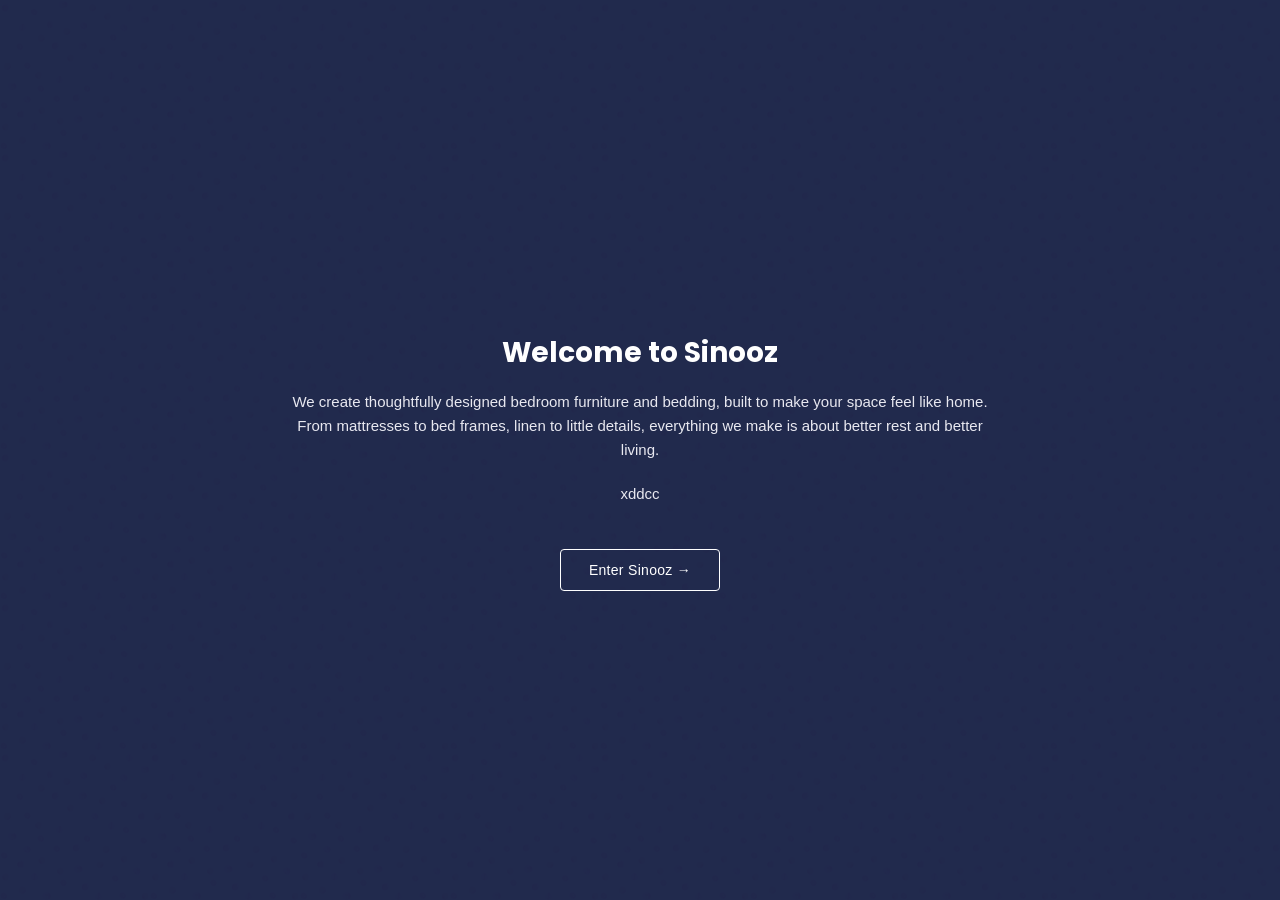
<file: index.html>
<!DOCTYPE html>
<html lang="en">

<head>
    <meta charset="UTF-8">
    <meta name="viewport" content="width=device-width, initial-scale=1.0">

    <title>Sinooz</title>

    <link rel="preconnect" href="https://fonts.googleapis.com">
    <link rel="preconnect" href="https://fonts.gstatic.com" crossorigin>
    <link href="https://fonts.googleapis.com/css2?family=Poppins:wght@800&display=swap" rel="stylesheet">

    <link rel="stylesheet" href="style.css">
</head>

<body class="intro-page">

    <main>
        <section class="intro-hero">
            <div class="intro" id="intro-content">
                <h2>Welcome to Sinooz</h2>
                <p>We create thoughtfully designed bedroom furniture and bedding, built to make your space feel like home. From mattresses to bed frames, linen to little details, everything we make is about better rest and better living.</p>
                <p class="intro-tag">xddcc</p>
                <a href="home.html" class="intro-enter-link">Enter Sinooz &#8594;</a>
            </div>
        </section>
    </main>

</body>

</html>
</file>
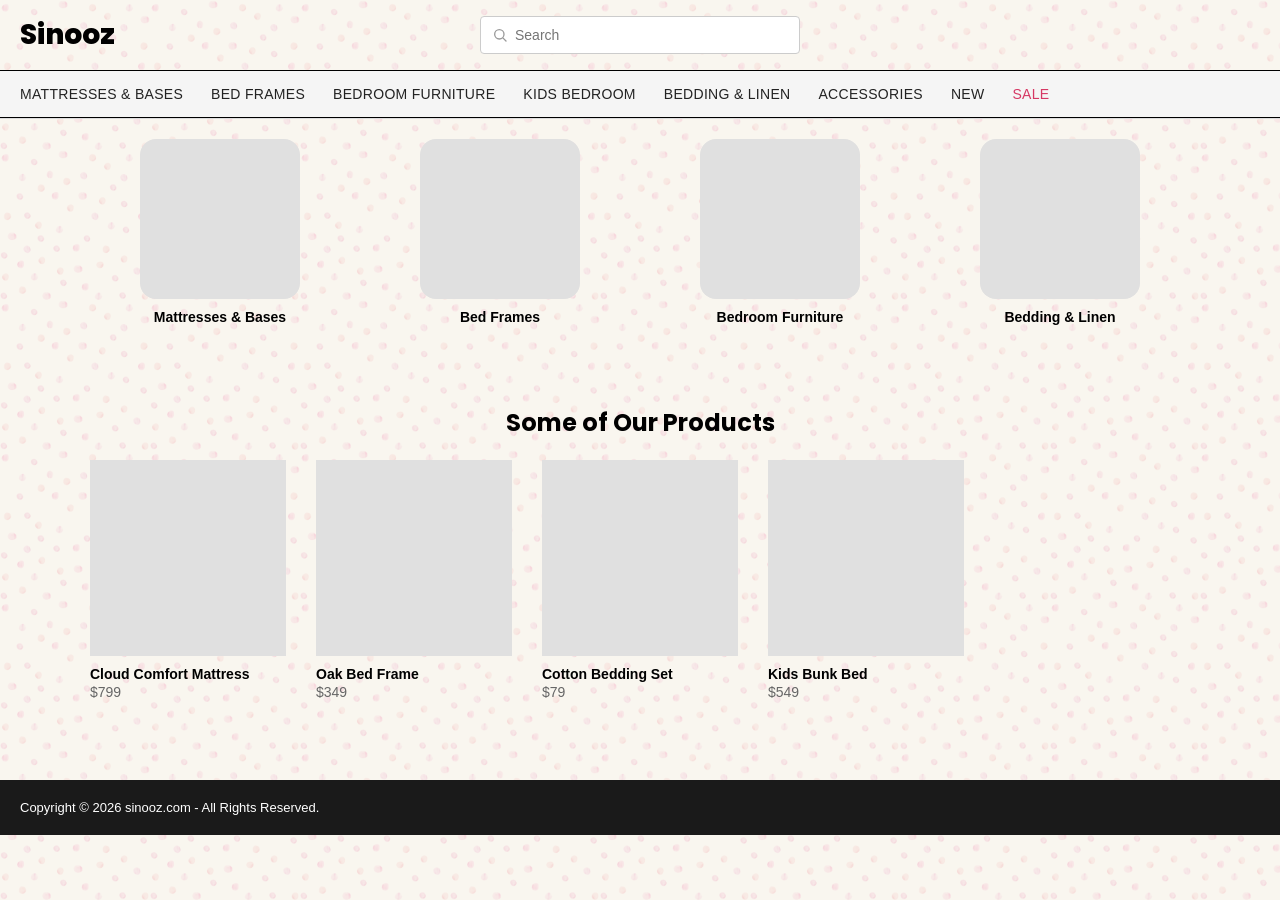
<file: home.html>
<!DOCTYPE html>
<html lang="en">

<head>
    <meta charset="UTF-8">
    <meta name="viewport" content="width=device-width, initial-scale=1.0">

    <title>Sinooz - Home</title>

    <link rel="preconnect" href="https://fonts.googleapis.com">
    <link rel="preconnect" href="https://fonts.gstatic.com" crossorigin>
    <link href="https://fonts.googleapis.com/css2?family=Poppins:wght@800&display=swap" rel="stylesheet">

    <link rel="stylesheet" href="style.css">
</head>

<body>

    <div id="header"></div>

    <main>
        <section class="category-grid">
            <a href="search.html?category=Mattresses%20%26%20Bases" class="category-card">
                <div class="category-image"></div>
                <p class="category-name">Mattresses & Bases</p>
            </a>
            <a href="search.html?category=Bed%20Frames" class="category-card">
                <div class="category-image"></div>
                <p class="category-name">Bed Frames</p>
            </a>
            <a href="search.html?category=Bedroom%20Furniture" class="category-card">
                <div class="category-image"></div>
                <p class="category-name">Bedroom Furniture</p>
            </a>
            <a href="search.html?category=Bedding%20%26%20Linen" class="category-card">
                <div class="category-image"></div>
                <p class="category-name">Bedding & Linen</p>
            </a>
        </section>

        <section class="featured-products">
            <h2 class="featured-heading">Some of Our Products</h2>
            <div class="featured-grid" id="featured-grid"></div>
        </section>
    </main>

    <div id="footer"></div>

    <script src="products-data.js"></script>
    <script src="header.js"></script>
    <script src="footer.js"></script>
    <script src="home.js"></script>

</body>

</html>
</file>
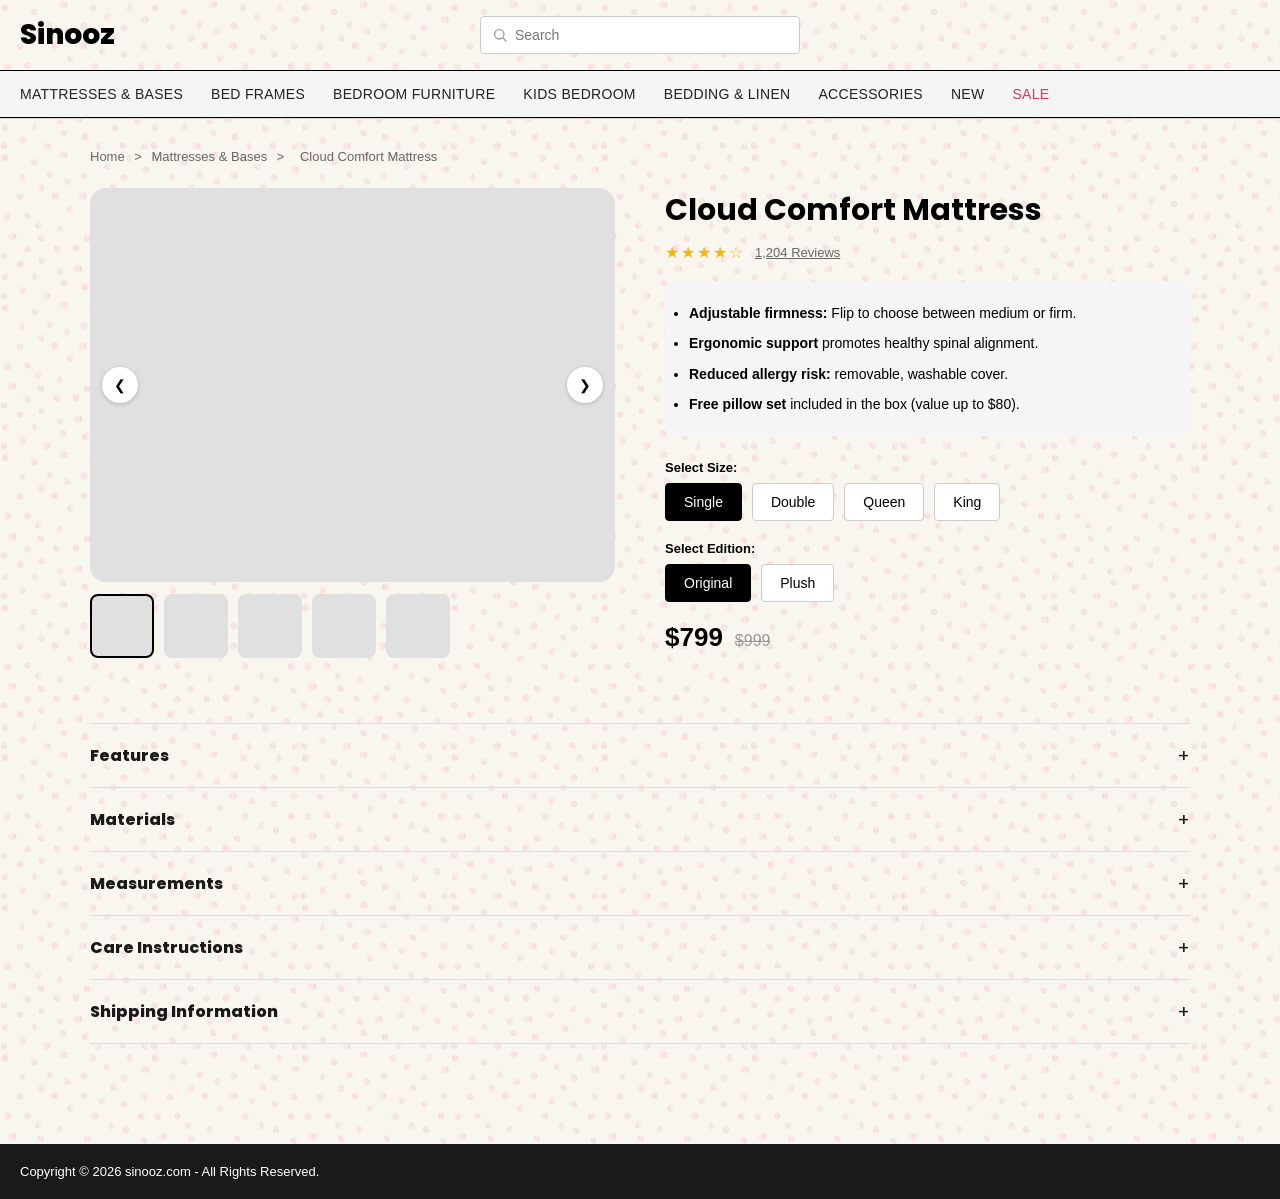
<file: product.html>
<!DOCTYPE html>
<html lang="en">

<head>
    <meta charset="UTF-8">
    <meta name="viewport" content="width=device-width, initial-scale=1.0">

    <title>Sinooz - Product</title>

    <link rel="preconnect" href="https://fonts.googleapis.com">
    <link rel="preconnect" href="https://fonts.gstatic.com" crossorigin>
    <link href="https://fonts.googleapis.com/css2?family=Poppins:wght@800&display=swap" rel="stylesheet">

    <link rel="stylesheet" href="style.css">
</head>

<body>

    <div id="header"></div>

    <main class="product-page">

        <div class="breadcrumb" id="breadcrumb">
            <a href="home.html">Home</a>
        </div>

        <div class="product-top">

            <div class="product-gallery">
                <div class="gallery-main-wrap">
                    <button class="gallery-arrow gallery-prev">&#10094;</button>
                    <div class="gallery-main"></div>
                    <button class="gallery-arrow gallery-next">&#10095;</button>
                </div>
                <div class="gallery-thumbs">
                    <div class="thumb thumb-active"></div>
                    <div class="thumb"></div>
                    <div class="thumb"></div>
                    <div class="thumb"></div>
                    <div class="thumb"></div>
                </div>
            </div>

            <div class="product-info">
                <h1 class="product-title" id="product-title"></h1>

                <div class="product-rating">
                    <span class="stars" id="product-stars"></span>
                    <a href="#" class="review-count" id="product-reviews"></a>
                </div>

                <ul class="product-highlights" id="product-highlights"></ul>

                <p class="select-label">Select Size:</p>
                <div class="option-group" id="size-options"></div>

                <p class="select-label">Select Edition:</p>
                <div class="option-group" id="edition-options"></div>

                <div class="product-price">
                    <span class="price-current" id="price-current"></span>
                    <span class="price-was" id="price-was"></span>
                </div>

            </div>

        </div>

        <div class="product-accordion">

            <div class="accordion-item">
                <button class="accordion-header">
                    <span>Features</span>
                    <span class="accordion-icon">+</span>
                </button>
                <div class="accordion-body">
                    <ul id="acc-features"></ul>
                </div>
            </div>

            <div class="accordion-item">
                <button class="accordion-header">
                    <span>Materials</span>
                    <span class="accordion-icon">+</span>
                </button>
                <div class="accordion-body">
                    <p id="acc-materials"></p>
                </div>
            </div>

            <div class="accordion-item">
                <button class="accordion-header">
                    <span>Measurements</span>
                    <span class="accordion-icon">+</span>
                </button>
                <div class="accordion-body">
                    <p id="acc-measurements"></p>
                </div>
            </div>

            <div class="accordion-item">
                <button class="accordion-header">
                    <span>Care Instructions</span>
                    <span class="accordion-icon">+</span>
                </button>
                <div class="accordion-body">
                    <p id="acc-care"></p>
                </div>
            </div>

            <div class="accordion-item">
                <button class="accordion-header">
                    <span>Shipping Information</span>
                    <span class="accordion-icon">+</span>
                </button>
                <div class="accordion-body">
                    <p id="acc-shipping"></p>
                </div>
            </div>

        </div>

    </main>

    <div id="footer"></div>

    <script src="products-data.js"></script>
    <script src="header.js"></script>
    <script src="footer.js"></script>
    <script src="product.js"></script>

</body>

</html>
</file>
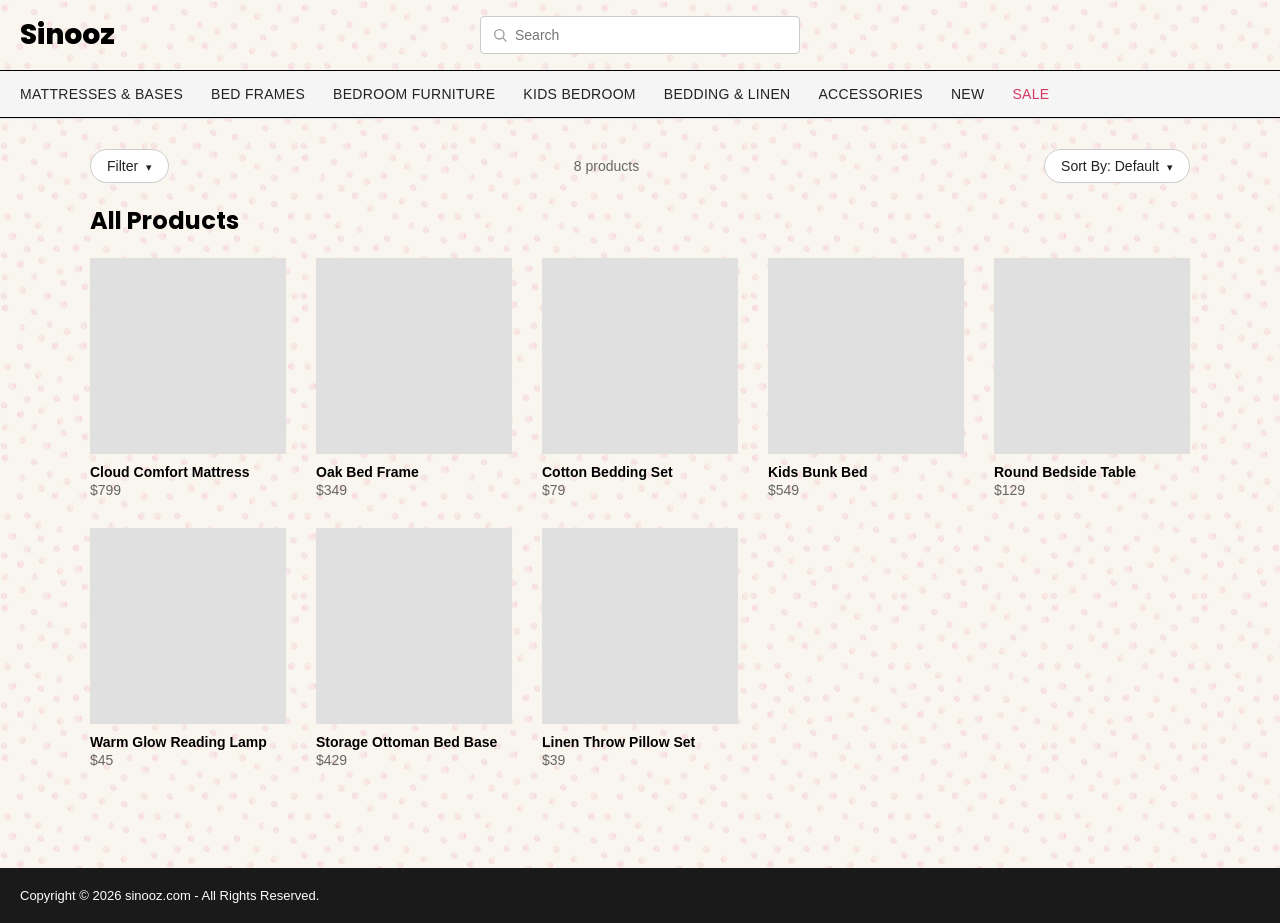
<file: search.html>
<!DOCTYPE html>
<html lang="en">

<head>
    <meta charset="UTF-8">
    <meta name="viewport" content="width=device-width, initial-scale=1.0">

    <title>Sinooz - Search</title>

    <link rel="preconnect" href="https://fonts.googleapis.com">
    <link rel="preconnect" href="https://fonts.gstatic.com" crossorigin>
    <link href="https://fonts.googleapis.com/css2?family=Poppins:wght@800&display=swap" rel="stylesheet">

    <link rel="stylesheet" href="style.css">
</head>

<body>

    <div id="header"></div>

    <main class="search-page">

        <div class="listing-bar">
            <div class="filter-wrapper">
                <button class="filter-btn" id="filter-btn">Filter <span class="chevron">&#9662;</span></button>
                <div class="filter-panel" id="filter-panel">
                    <div class="filter-section">
                        <p class="filter-section-title">Category</p>
                        <div id="filter-categories"></div>
                    </div>
                    <div class="filter-section">
                        <p class="filter-section-title">Price</p>
                        <label class="filter-option"><input type="radio" name="price-range" value="all" checked> All</label>
                        <label class="filter-option"><input type="radio" name="price-range" value="0-100"> Under $100</label>
                        <label class="filter-option"><input type="radio" name="price-range" value="100-300"> $100 - $300</label>
                        <label class="filter-option"><input type="radio" name="price-range" value="300-600"> $300 - $600</label>
                        <label class="filter-option"><input type="radio" name="price-range" value="600-99999"> $600+</label>
                    </div>
                    <button class="filter-clear" id="filter-clear">Clear Filters</button>
                </div>
            </div>

            <p class="product-count" id="product-count"></p>

            <div class="sort-wrapper">
                <button class="sort-btn" id="sort-btn">Sort By: <span id="sort-label">Default</span> <span class="chevron">&#9662;</span></button>
                <div class="sort-dropdown" id="sort-dropdown">
                    <button class="sort-option" data-sort="default">Default</button>
                    <button class="sort-option" data-sort="best-selling">Best Selling</button>
                    <button class="sort-option" data-sort="newest">Newest - Oldest</button>
                    <button class="sort-option" data-sort="price-low">Price (Low - High)</button>
                    <button class="sort-option" data-sort="price-high">Price (High - Low)</button>
                </div>
            </div>
        </div>

        <h2 id="search-heading">Products</h2>
        <div class="search-results" id="search-results"></div>
        <p class="search-empty" id="search-empty" style="display:none;">No products found.</p>
    </main>

    <div id="footer"></div>

    <script src="products-data.js"></script>
    <script src="header.js"></script>
    <script src="footer.js"></script>
    <script src="search.js"></script>

</body>

</html>
</file>
<file: style.css>
/* General page */
html {
    height: 100%;
}

body {
    margin: 0;
    min-height: 100%;
    overflow-y: auto;
    font-family: Arial, sans-serif;
    background-color: #F7F3E9;
    position: relative;
}

body::before {
    content: "";
    position: absolute;
    top: 0;
    left: 0;
    width: 100%;
    height: 100%;
    z-index: -1;

    /* Image and repeating */
    background-image: url("background.png");
    background-size: 150px auto;
    background-repeat: repeat;
    background-position: top left;

    /* Transparency */
    opacity: 0.3;
}


main {
    min-height: 600px;
}


/* Intro / splash page (1s fade-in on load, not scrollable) - intro.html */
.intro-page {
    overflow: hidden;
    height: 100vh;
}

.intro-hero {
    height: 100vh;
    display: flex;
    align-items: center;
    justify-content: center;
    background-color: rgba(10, 20, 60, 0);
    animation: introBgFadeIn 1s ease forwards;
}

@keyframes introBgFadeIn {
    from {
        background-color: rgba(10, 20, 60, 0);
    }
    to {
        background-color: rgba(10, 20, 60, 0.9);
    }
}

@keyframes introContentFadeIn {
    from {
        opacity: 0;
        transform: translateY(15px);
    }
    to {
        opacity: 1;
        transform: translateY(0);
    }
}

.intro {
    max-width: 700px;
    margin: 0 auto;
    padding: 0 20px;
    text-align: center;
    opacity: 0;
    animation: introContentFadeIn 1s ease forwards;
}

.intro h2 {
    font-family: 'Poppins', Montserrat, Arial, sans-serif;
    font-size: 28px;
    margin-bottom: 16px;
    color: white;
}

.intro p {
    font-size: 15px;
    color: #e8e8f0;
    line-height: 1.6;
}

.intro-tag {
    text-align: center;
    margin-top: 20px;
    color: #b8bfe0;
    font-size: 13px;
}

.intro-enter-link {
    display: inline-block;
    margin-top: 28px;
    padding: 12px 28px;
    border: 1px solid white;
    border-radius: 4px;
    color: white;
    text-decoration: none;
    font-size: 14px;
    letter-spacing: 0.3px;
}

.intro-enter-link:hover {
    background: white;
    color: #0a143c;
}


/* Header */
header {
    border-bottom: 1px solid #ddd;
}

.header-top {
    height: 70px;
    display: flex;
    align-items: center;
    justify-content: space-between;
    padding: 0 20px;
    position: relative;
    box-sizing: border-box;
}


/* Logo - left side */
.logo {
    text-decoration: none;
    color: black;
    font-size: 28px;
    font-family: 'Poppins', Montserrat, Arial, sans-serif;
    font-weight: 800;
}


/* Search - centered in top row */
.search-wrapper {
    position: absolute;
    left: 50%;
    transform: translateX(-50%);
    width: 320px;
}

.search-icon {
    position: absolute;
    left: 12px;
    top: 50%;
    transform: translateY(-50%);
    color: #999;
    display: flex;
    align-items: center;
    pointer-events: none;
}

.nav-search {
    width: 100%;
    height: 38px;
    padding: 0 14px 0 34px;
    border: 1px solid #ccc;
    border-radius: 4px;
    font-size: 14px;
    outline: none;
    box-sizing: border-box;
}

.nav-search:focus {
    border-color: #999;
}

.search-suggestions {
    display: none;
    position: absolute;
    top: 44px;
    left: 0;
    right: 0;
    background: white;
    border: 1px solid #ddd;
    border-radius: 4px;
    box-shadow: 0 4px 12px rgba(0, 0, 0, 0.1);
    max-height: 340px;
    overflow-y: auto;
    z-index: 20;
}

.suggestion-item {
    display: flex;
    align-items: center;
    gap: 12px;
    padding: 10px 12px;
    text-decoration: none;
    color: black;
}

.suggestion-item:hover {
    background: #f5f5f5;
}

.suggestion-image {
    width: 40px;
    height: 40px;
    background: #e0e0e0;
    flex-shrink: 0;
}

.suggestion-text {
    display: flex;
    flex-direction: column;
}

.suggestion-name {
    margin: 0;
    font-size: 13px;
}

.suggestion-price {
    margin: 0;
    font-size: 12px;
    color: #666;
}

.suggestion-empty {
    padding: 14px 12px;
    font-size: 13px;
    color: #666;
}


/* Category nav row */
.header-nav {
    padding: 14px 20px;
    background: #f5f5f5;
    border-top: 1px solid black;
    border-bottom: 1px solid black;
}

.nav-list {
    list-style: none;
    display: flex;
    align-items: center;
    gap: 28px;
    margin: 0;
    padding: 0;
    flex-wrap: wrap;
}

.nav-list a {
    text-decoration: none;
    color: #222;
    font-size: 14px;
    text-transform: uppercase;
    letter-spacing: 0.3px;
}

.nav-list a:hover {
    text-decoration: underline;
}

.nav-list a.sale {
    color: #d63864;
}


/* 404 page */
.not-found {
    text-align: center;
    padding: 100px 20px;
}

.not-found-code {
    font-family: 'Poppins', Montserrat, Arial, sans-serif;
    font-weight: 800;
    font-size: 80px;
    color: #ccc;
    margin: 0;
}

.not-found h2 {
    margin: 10px 0;
}

.not-found p {
    color: #666;
}

.not-found-link {
    display: inline-block;
    margin-top: 20px;
    padding: 10px 24px;
    background: black;
    color: white;
    text-decoration: none;
    border-radius: 4px;
    font-size: 14px;
}

.not-found-link:hover {
    background: #333;
}


/* Category grid - home page */
.category-grid {
    display: grid;
    grid-template-columns: repeat(4, 160px);
    justify-content: center;
    gap: 120px;
    padding: 20px;
}

.category-card {
    text-decoration: none;
    color: black;
    display: block;
}

.category-image {
    aspect-ratio: 1 / 1;
    background: #e0e0e0;
    border-radius: 16px;
}

.category-name {
    text-align: center;
    margin: 10px 0 0;
    font-size: 14px;
    font-weight: 600;
}

@media (max-width: 700px) {
    .category-grid {
        grid-template-columns: repeat(2, 1fr);
    }
}


/* Featured products - bottom of home page */
.featured-products {
    max-width: 1100px;
    margin: 60px auto 0;
    padding: 0 20px 40px;
}

.featured-heading {
    font-family: 'Poppins', Montserrat, Arial, sans-serif;
    text-align: center;
    margin-bottom: 20px;
}

.featured-grid {
    display: grid;
    grid-template-columns: repeat(auto-fill, minmax(180px, 1fr));
    gap: 30px;
}


/* Footer */
footer {
    display: flex;
    align-items: center;
    justify-content: space-between;
    padding: 20px;
    background: #1a1a1a;
    margin-top: 40px;
}

footer p {
    margin: 0;
    font-size: 13px;
    color: #fff;
}

.footer-right p {
    cursor: pointer;
}

.footer-right p:hover {
    text-decoration: underline;
}


/* Product page */
.product-page {
    max-width: 1100px;
    margin: 0 auto;
    padding: 30px 20px 60px;
}

.breadcrumb {
    font-size: 13px;
    color: #666;
    margin-bottom: 24px;
}

.breadcrumb a {
    color: #666;
    text-decoration: none;
}

.breadcrumb a:hover {
    text-decoration: underline;
}

.breadcrumb span {
    margin: 0 6px;
}

.product-top {
    display: flex;
    gap: 50px;
    flex-wrap: wrap;
}

.product-gallery {
    flex: 1;
    min-width: 300px;
}

.gallery-main-wrap {
    position: relative;
}

.gallery-main {
    width: 100%;
    aspect-ratio: 4 / 3;
    background: #e0e0e0;
    border-radius: 16px;
}

.gallery-arrow {
    position: absolute;
    top: 50%;
    transform: translateY(-50%);
    width: 36px;
    height: 36px;
    border-radius: 50%;
    border: none;
    background: white;
    box-shadow: 0 1px 4px rgba(0, 0, 0, 0.2);
    font-size: 14px;
    cursor: pointer;
    display: flex;
    align-items: center;
    justify-content: center;
}

.gallery-prev {
    left: 12px;
}

.gallery-next {
    right: 12px;
}

.gallery-arrow:hover {
    background: #f0f0f0;
}

.gallery-thumbs {
    display: flex;
    gap: 10px;
    margin-top: 12px;
}

.thumb {
    width: 60px;
    height: 60px;
    background: #e0e0e0;
    border-radius: 8px;
    cursor: pointer;
    border: 2px solid transparent;
}

.thumb-active {
    border-color: black;
}

.product-info {
    flex: 1;
    min-width: 300px;
}

.product-title {
    font-family: 'Poppins', Montserrat, Arial, sans-serif;
    font-size: 30px;
    margin: 0 0 10px;
}

.product-rating {
    display: flex;
    align-items: center;
    gap: 10px;
    margin-bottom: 20px;
}

.stars {
    color: #f5b800;
    letter-spacing: 2px;
}

.review-count {
    font-size: 13px;
    color: #666;
    text-decoration: underline;
}

.product-highlights {
    background: #f5f5f5;
    border-radius: 12px;
    padding: 20px 24px;
    margin: 0 0 24px;
    font-size: 14px;
    line-height: 1.6;
}

.product-highlights li {
    margin-bottom: 8px;
}

.product-highlights li:last-child {
    margin-bottom: 0;
}

.select-label {
    font-size: 13px;
    font-weight: 700;
    margin: 0 0 8px;
}

.option-group {
    display: flex;
    gap: 10px;
    flex-wrap: wrap;
    margin-bottom: 20px;
}

.option-btn {
    padding: 10px 18px;
    border: 1px solid #ccc;
    background: white;
    border-radius: 4px;
    font-size: 14px;
    cursor: pointer;
}

.option-btn:hover {
    border-color: black;
}

.option-active {
    border-color: black;
    background: black;
    color: white;
}

.product-price {
    display: flex;
    align-items: baseline;
    gap: 12px;
    margin: 20px 0;
}

.price-current {
    font-size: 26px;
    font-weight: 700;
}

.price-was {
    font-size: 16px;
    color: #999;
    text-decoration: line-through;
}

/* Product accordion */
.product-accordion {
    margin-top: 50px;
    border-top: 1px solid #ddd;
}

.accordion-item {
    border-bottom: 1px solid #ddd;
}

.accordion-header {
    width: 100%;
    background: none;
    border: none;
    padding: 18px 0;
    display: flex;
    justify-content: space-between;
    align-items: center;
    font-size: 16px;
    font-family: 'Poppins', Montserrat, Arial, sans-serif;
    font-weight: 800;
    color: #1a1a1a;
    cursor: pointer;
}

.accordion-icon {
    font-size: 18px;
    font-weight: 400;
}

.accordion-body {
    display: none;
    padding: 0 0 20px;
    font-size: 14px;
    color: #444;
    line-height: 1.6;
}

.accordion-open .accordion-body {
    display: block;
}

.accordion-body ul {
    margin: 0;
    padding-left: 20px;
}

.accordion-body li {
    margin-bottom: 8px;
}


/* Search / listing page */
.search-page {
    max-width: 1100px;
    margin: 0 auto;
    padding: 30px 20px 60px;
}

.search-page h2 {
    font-family: 'Poppins', Montserrat, Arial, sans-serif;
}

.search-results {
    display: grid;
    grid-template-columns: repeat(auto-fill, minmax(180px, 1fr));
    gap: 30px;
    margin-top: 20px;
}

.result-card {
    text-decoration: none;
    color: black;
    display: block;
}

.result-image {
    aspect-ratio: 1 / 1;
    background: #e0e0e0;
}

.result-name {
    margin: 10px 0 2px;
    font-size: 14px;
    font-weight: 600;
}

.result-price {
    margin: 0;
    font-size: 14px;
    color: #666;
}

.search-empty {
    color: #666;
    padding: 40px 0;
}


/* Listing bar - filter/sort/count */
.listing-bar {
    display: flex;
    align-items: center;
    justify-content: space-between;
    margin-bottom: 10px;
    position: relative;
}

.filter-btn,
.sort-btn {
    background: white;
    border: 1px solid #ccc;
    border-radius: 20px;
    padding: 8px 16px;
    font-size: 14px;
    cursor: pointer;
    color: #222;
}

.chevron {
    font-size: 11px;
    margin-left: 4px;
}

.product-count {
    margin: 0;
    font-size: 14px;
    color: #666;
}

.filter-wrapper,
.sort-wrapper {
    position: relative;
}

.filter-panel,
.sort-dropdown {
    display: none;
    position: absolute;
    top: 42px;
    left: 0;
    background: white;
    border: 1px solid #ddd;
    border-radius: 4px;
    box-shadow: 0 4px 12px rgba(0, 0, 0, 0.1);
    z-index: 20;
}

.sort-dropdown {
    left: auto;
    right: 0;
    min-width: 180px;
    overflow: hidden;
}

.filter-panel {
    min-width: 220px;
    padding: 16px;
}

.dropdown-open {
    display: block;
}

.filter-section {
    margin-bottom: 16px;
}

.filter-section-title {
    font-size: 13px;
    font-weight: 700;
    margin: 0 0 8px;
}

.filter-option {
    display: flex;
    align-items: center;
    gap: 8px;
    font-size: 13px;
    padding: 4px 0;
    cursor: pointer;
}

.filter-clear {
    width: 100%;
    padding: 8px;
    background: none;
    border: 1px solid #ccc;
    border-radius: 4px;
    font-size: 13px;
    cursor: pointer;
}

.filter-clear:hover {
    border-color: black;
}

.sort-option {
    display: block;
    width: 100%;
    text-align: left;
    background: none;
    border: none;
    padding: 12px 16px;
    font-size: 14px;
    cursor: pointer;
}

.sort-option:hover {
    background: #f5f5f5;
}
</file>
